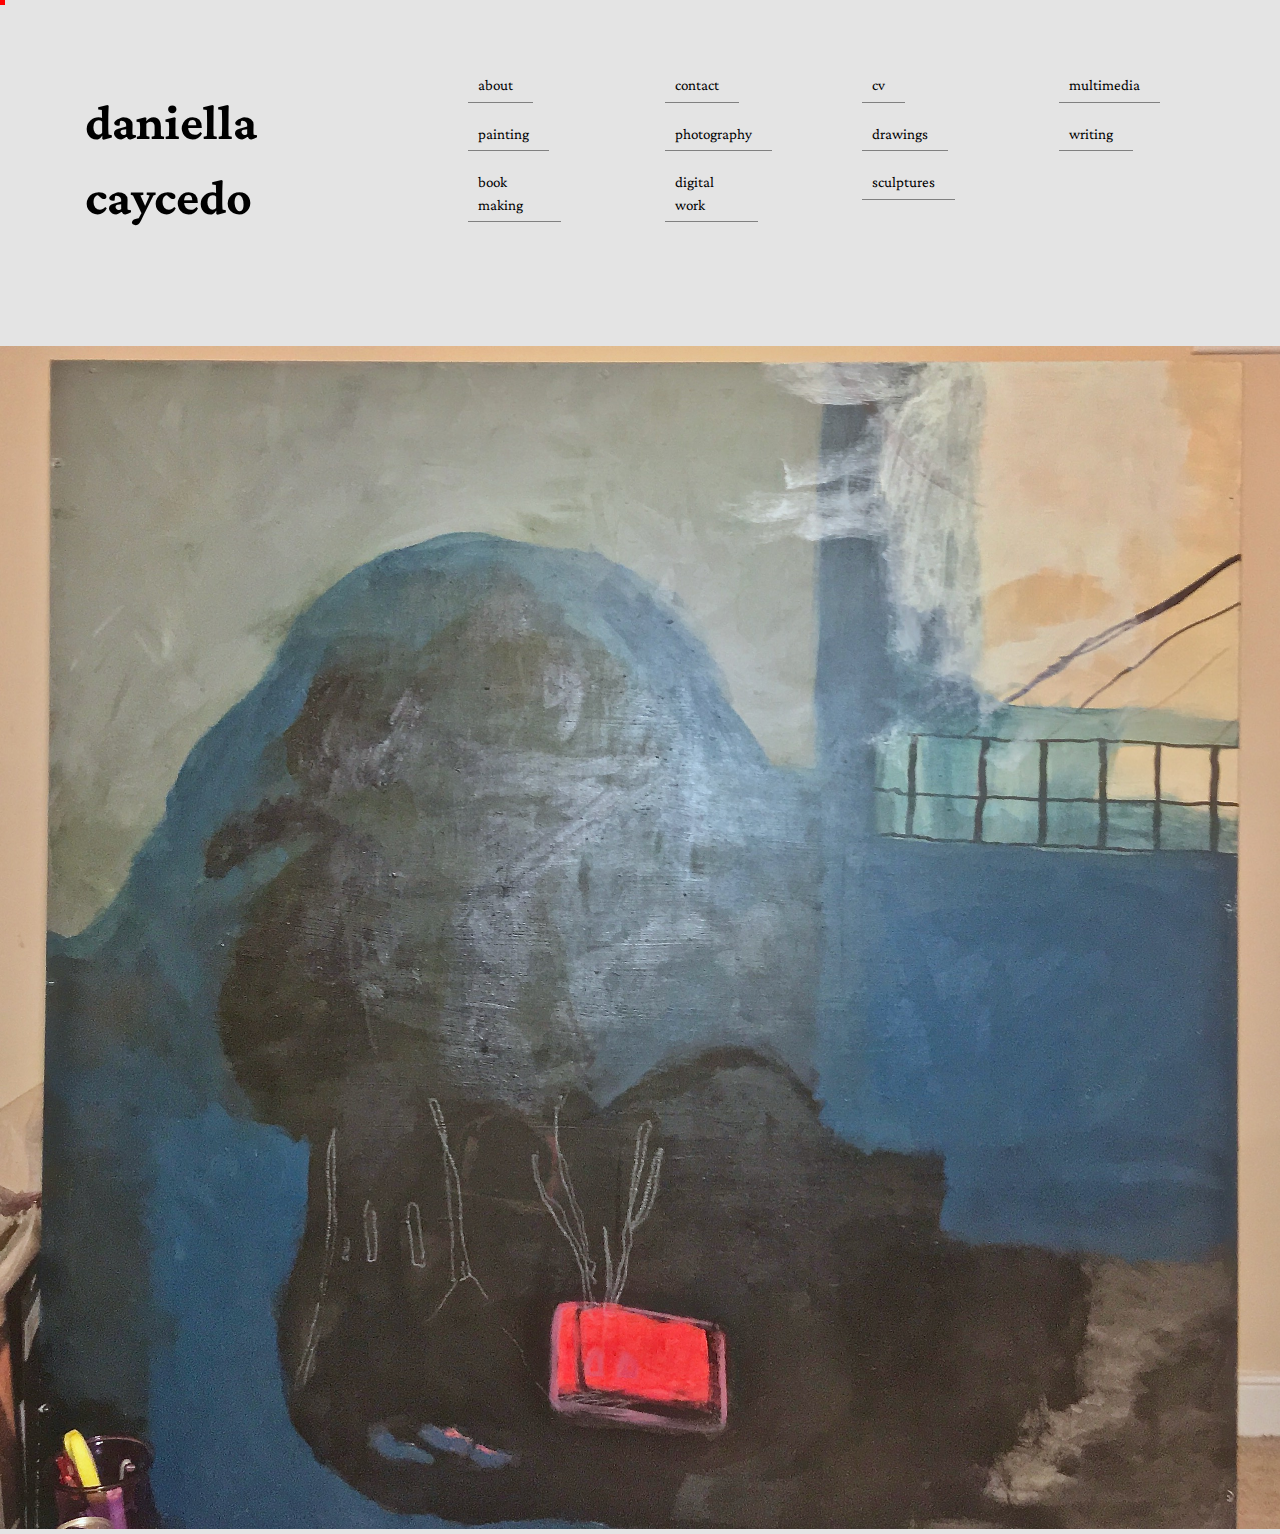
<file: index.html>
<!doctype html>

<html lang="en">
<head>
    <!--Code by Cassidy Jean Fuller :-) -->
  <meta charset="UTF-8">

  <title>Daniella Cayedo</title>
  <meta name="description" content="Daniella Cayedo is an artist based in Richmond, Virginia">
  <meta name="viewport" content="width=device-width,initial-scale=1">
  <meta name="author" content="SitePoint">
  <link rel="stylesheet" href="https://stackpath.bootstrapcdn.com/bootstrap/4.5.2/css/bootstrap.min.css">
  <link rel="preconnect" href="https://fonts.googleapis.com">
<link rel="preconnect" href="https://fonts.gstatic.com" crossorigin>
<link href="https://fonts.googleapis.com/css2?family=Crimson+Pro:wght@300&display=swap" rel="stylesheet">
  <link rel="stylesheet" href="style.css">
 
  <script>
    src="https://code.jquery.com/jquery-3.5.1.min.js"
    integrity="sha256-9/aliU8dGd2tb6OSsuzixeV4y/faTqgFtohetphbbj0="
    crossorigin="anonymous"</script>

</head>

<body>
<div class="container-fluid p-0">
    <div class="head">
        <div class="nav">
            <div class="row">
            <div class="col-sm-12 col-md-4">
                <a class='nav-item' id="name" href="index.html">daniella <br> caycedo</a>
            </div>
            <div class="col-sm-3 col-md-2">
                <a class="nav-item" href="about.html">about</a>
                 <a class="nav-item" href="painting.html">painting</a>
                 <a class="nav-item" href="book.html">book making</a>
            </div>
            <div class="col-sm-3 col-md-2">
                <a class="nav-item" href="contact.html">contact</a>
                 <a class="nav-item" href="photography.html">photography</a>
                 <a class="nav-item" href="digital.html">digital work</a>
            </div>
            <div class="col-sm-3 col-md-2">
                <a class="nav-item" href="cv.html">cv</a>
                 <a class="nav-item" href="drawings.html">drawings</a>
                 <a class="nav-item" href="sculptures.html">sculptures</a>
            </div>
            <div class="col-sm-3 col-md-2">
                 <a class="nav-item" href="multimedia.html">multimedia</a>
                 <a class="nav-item" href="writing.html">writing</a>
                 </div>
            </div>
        </div>
    </div>
    <div class="row">

    <div class="col-12">

       <div class="main">
           <img src="assets/paintings/p4.jpeg" style="width:100vw">
       </div>
    </div>
    </div>


</div>
<!-- <script type="text/javascript" src="js/jquery.1.11.1.js"></script> -->
<script src="script.js"></script>
</body>


</html>
</file>
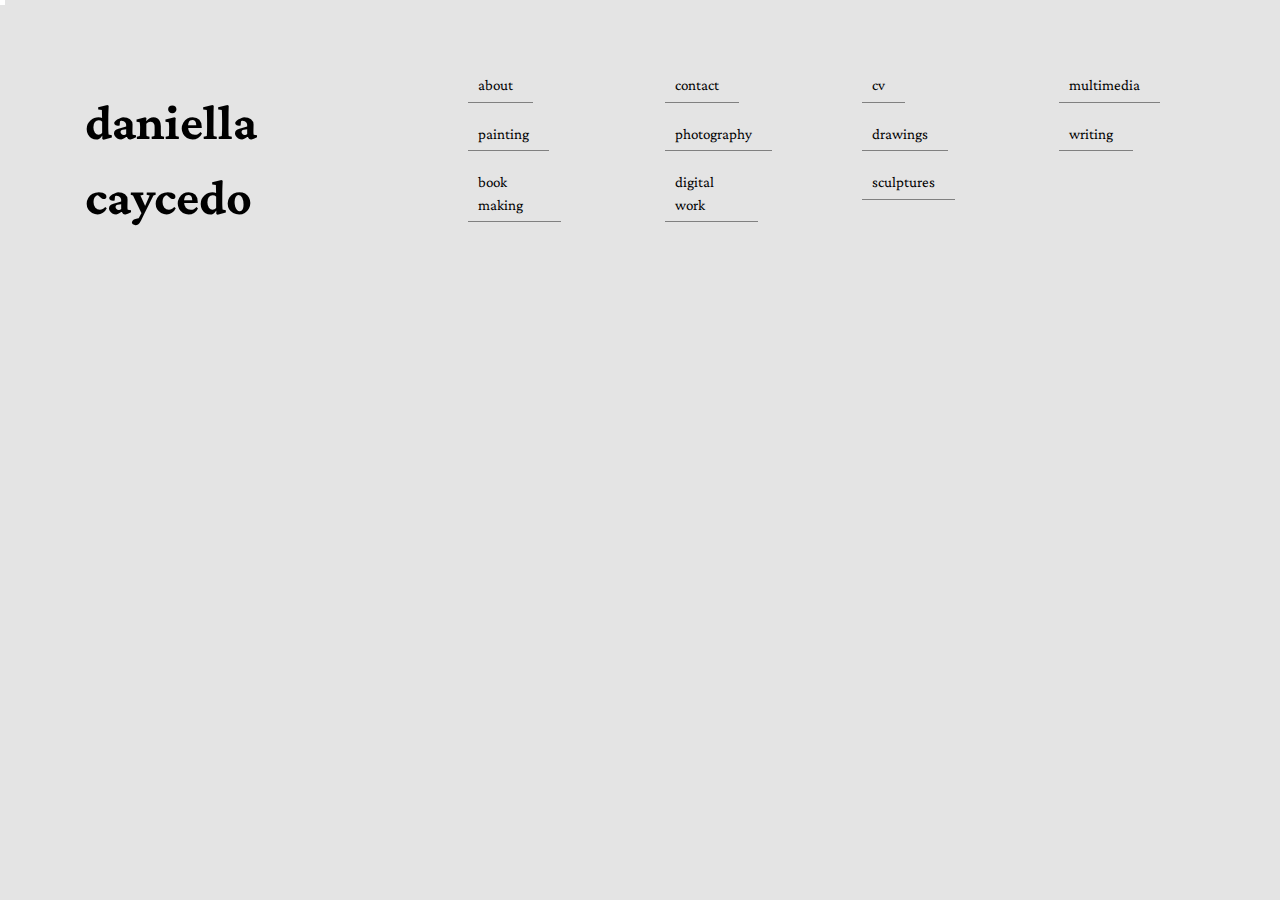
<file: about.html>
<!doctype html>

<html lang="en">
<head>
    <!--Code by Cassidy Jean Fuller :-) -->
  <meta charset="UTF-8">

  <title>Daniella Cayedo</title>
  <meta name="description" content="Daniella Cayedo is an artist based in Richmond, Virginia">
  <meta name="viewport" content="width=device-width,initial-scale=1">
  <meta name="author" content="SitePoint">
  <link rel="stylesheet" href="https://stackpath.bootstrapcdn.com/bootstrap/4.5.2/css/bootstrap.min.css">
  <link rel="preconnect" href="https://fonts.googleapis.com">
<link rel="preconnect" href="https://fonts.gstatic.com" crossorigin>
<link href="https://fonts.googleapis.com/css2?family=Crimson+Pro:wght@300&display=swap" rel="stylesheet">
  <link rel="stylesheet" href="style.css">
 
  <script>
    src="https://code.jquery.com/jquery-3.5.1.min.js"
    integrity="sha256-9/aliU8dGd2tb6OSsuzixeV4y/faTqgFtohetphbbj0="
    crossorigin="anonymous"</script>

</head>

<body>
<div class="container-fluid p-0">
    <div class="head">
        <div class="nav">
            <div class="row">
            <div class="col-sm-12 col-md-4">
                <a class='nav-item' id="name" href="index.html">daniella <br> caycedo</a>
            </div>
            <div class="col-sm-3 col-md-2">
                <a class="nav-item" href="about.html">about</a>
                 <a class="nav-item" href="painting.html">painting</a>
                 <a class="nav-item" href="book.html">book making</a>
            </div>
            <div class="col-sm-3 col-md-2">
                <a class="nav-item" href="contact.html">contact</a>
                 <a class="nav-item" href="photography.html">photography</a>
                 <a class="nav-item" href="digital.html">digital work</a>
            </div>
            <div class="col-sm-3 col-md-2">
                <a class="nav-item" href="cv.html">cv</a>
                 <a class="nav-item" href="drawings.html">drawings</a>
                 <a class="nav-item" href="sculptures.html">sculptures</a>
            </div>
            <div class="col-sm-3 col-md-2">
                 <a class="nav-item" href="multimedia.html">multimedia</a>
                 <a class="nav-item" href="writing.html">writing</a>
                 </div>
            </div>
        </div>
    </div>










    <script src="script.js"></script>
</file>
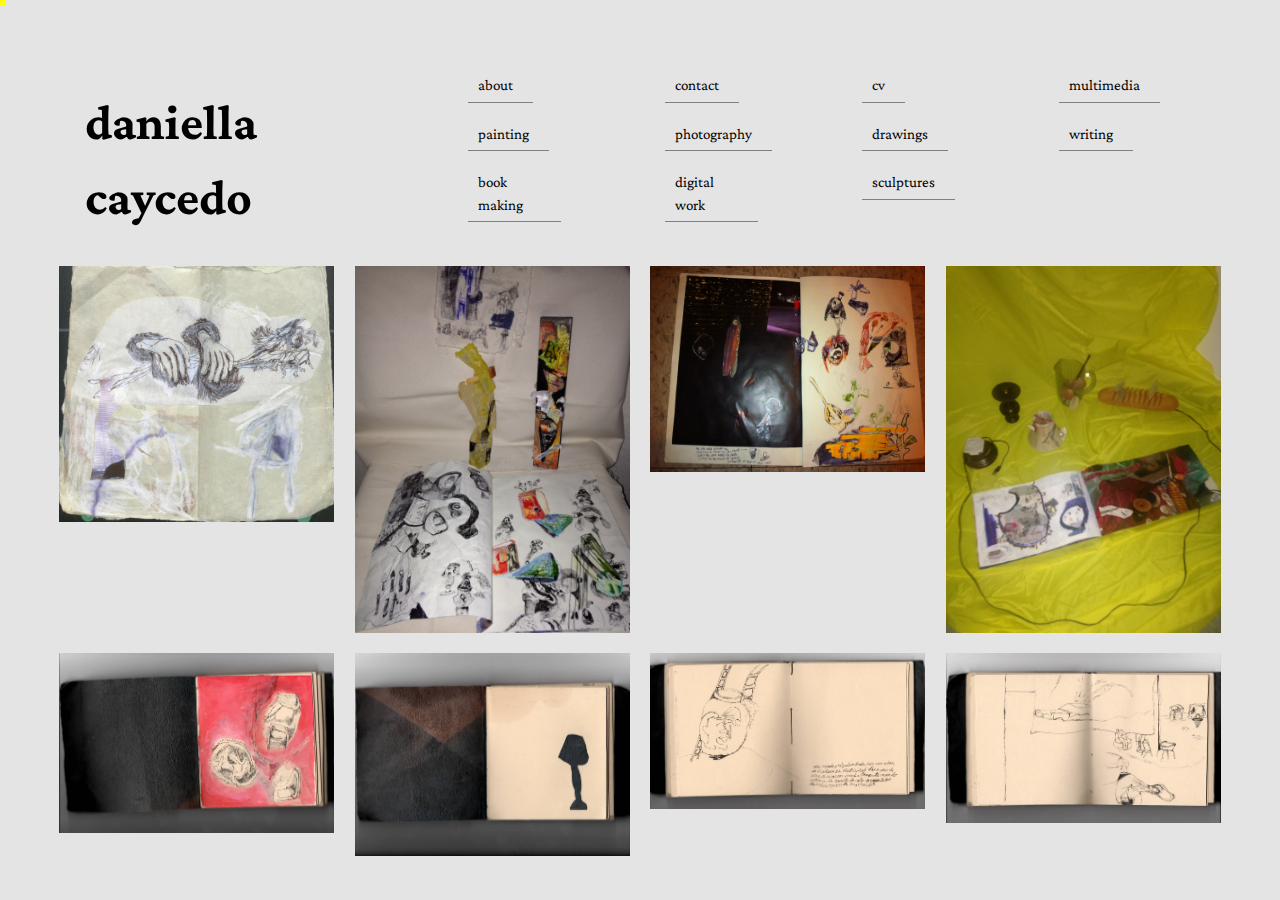
<file: book.html>
<!doctype html>

<html lang="en">
<head>
    <!--Code by Cassidy Jean Fuller :-) -->
  <meta charset="UTF-8">

  <title>Daniella Cayedo</title>
  <meta name="description" content="Daniella Cayedo is an artist based in Richmond, Virginia">
  <meta name="viewport" content="width=device-width,initial-scale=1">
  <meta name="author" content="SitePoint">
  <link rel="stylesheet" href="https://stackpath.bootstrapcdn.com/bootstrap/4.5.2/css/bootstrap.min.css">
  <link rel="preconnect" href="https://fonts.googleapis.com">
<link rel="preconnect" href="https://fonts.gstatic.com" crossorigin>
<link href="https://fonts.googleapis.com/css2?family=Crimson+Pro:wght@300&display=swap" rel="stylesheet">
  <link rel="stylesheet" href="style.css">
 
  <script>
    src="https://code.jquery.com/jquery-3.5.1.min.js"
    integrity="sha256-9/aliU8dGd2tb6OSsuzixeV4y/faTqgFtohetphbbj0="
    crossorigin="anonymous"</script>

</head>

<body>
<div class="container-fluid p-0">
    <div class="head">
        <div class="nav">
            <div class="row">
            <div class="col-sm-12 col-md-4">
                <a class='nav-item' id="name" href="index.html">daniella <br> caycedo</a>
            </div>
            <div class="col-sm-3 col-md-2">
                <a class="nav-item" href="about.html">about</a>
                 <a class="nav-item" href="painting.html">painting</a>
                 <a class="nav-item" href="book.html">book making</a>
            </div>
            <div class="col-sm-3 col-md-2">
                <a class="nav-item" href="contact.html">contact</a>
                 <a class="nav-item" href="photography.html">photography</a>
                 <a class="nav-item" href="digital.html">digital work</a>
            </div>
            <div class="col-sm-3 col-md-2">
                <a class="nav-item" href="cv.html">cv</a>
                 <a class="nav-item" href="drawings.html">drawings</a>
                 <a class="nav-item" href="sculptures.html">sculptures</a>
            </div>
            <div class="col-sm-3 col-md-2">
                 <a class="nav-item" href="multimedia.html">multimedia</a>
                 <a class="nav-item" href="writing.html">writing</a>
                 </div>
            </div>
        </div>
    </div>
<div class="wrapper">
    <div class="row">
        <div class="column">
          <img src="assets/book-making/b1.jpg"  onclick="myFunction(this);">
        </div>
        <div class="column">
          <img src="assets/book-making/b2.jpg" onclick="myFunction(this);">
        </div>
        <div class="column">
          <img src="assets/book-making/b3.jpg" onclick="myFunction(this);">
        </div>
        <div class="column">
          <img src="assets/book-making/b4.jpg" onclick="myFunction(this);">
        </div>
      </div>
      <div class="row">
        <div class="column">
          <img src="assets/book-making/b5.jpeg"  onclick="myFunction(this);">
        </div>
        <div class="column">
          <img src="assets/book-making/b6.jpeg" onclick="myFunction(this);">
        </div>
        <div class="column">
            <img src="assets/book-making/b7.jpeg" onclick="myFunction(this);">
          </div>
          <div class="column">
            <img src="assets/book-making/b8.jpeg" onclick="myFunction(this);">
          </div>
      </div>
      
      <!-- The expanding image container -->
      <div class="container">
        <!-- Close the image -->
        <span onclick="this.parentElement.style.display='none'" class="closebtn">&times;</span>
      
        <!-- Expanded image -->
        <img id="expandedImg" style="height:100vh">
      
        <!-- Image text -->
        <div id="imgtext"></div>
      </div>
      </div>
    </div>
      <script>
          function myFunction(imgs) {
      // Get the expanded image
      var expandImg = document.getElementById("expandedImg");
      // Get the image text
      var imgText = document.getElementById("imgtext");
      // Use the same src in the expanded image as the image being clicked on from the grid
      expandImg.src = imgs.src;
      // Use the value of the alt attribute of the clickable image as text inside the expanded image
      imgText.innerHTML = imgs.alt;
      // Show the container element (hidden with CSS)
      expandImg.parentElement.style.display = "block";
    }
      </script>
    <script src="script.js"></script>
      </body>
</file>
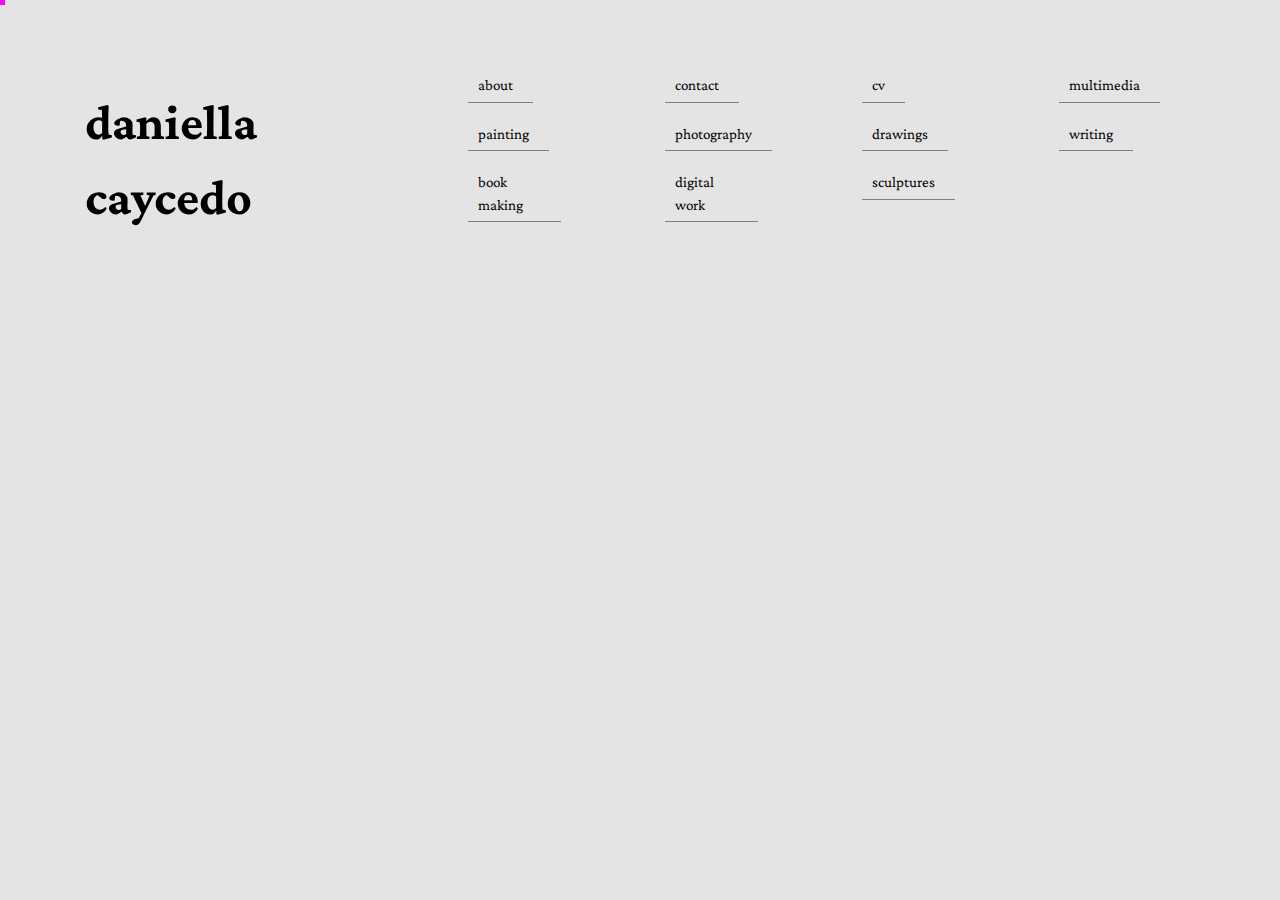
<file: contact.html>
<!doctype html>

<html lang="en">
<head>
    <!--Code by Cassidy Jean Fuller :-) -->
  <meta charset="UTF-8">

  <title>Daniella Cayedo</title>
  <meta name="description" content="Daniella Cayedo is an artist based in Richmond, Virginia">
  <meta name="viewport" content="width=device-width,initial-scale=1">
  <meta name="author" content="SitePoint">
  <link rel="stylesheet" href="https://stackpath.bootstrapcdn.com/bootstrap/4.5.2/css/bootstrap.min.css">
  <link rel="preconnect" href="https://fonts.googleapis.com">
<link rel="preconnect" href="https://fonts.gstatic.com" crossorigin>
<link href="https://fonts.googleapis.com/css2?family=Crimson+Pro:wght@300&display=swap" rel="stylesheet">
  <link rel="stylesheet" href="style.css">
 
  <script>
    src="https://code.jquery.com/jquery-3.5.1.min.js"
    integrity="sha256-9/aliU8dGd2tb6OSsuzixeV4y/faTqgFtohetphbbj0="
    crossorigin="anonymous"</script>

</head>

<body>
<div class="container-fluid p-0">
    <div class="head">
        <div class="nav">
            <div class="row">
            <div class="col-sm-12 col-md-4">
                <a class='nav-item' id="name" href="index.html">daniella <br> caycedo</a>
            </div>
            <div class="col-sm-3 col-md-2">
                <a class="nav-item" href="about.html">about</a>
                 <a class="nav-item" href="painting.html">painting</a>
                 <a class="nav-item" href="book.html">book making</a>
            </div>
            <div class="col-sm-3 col-md-2">
                <a class="nav-item" href="contact.html">contact</a>
                 <a class="nav-item" href="photography.html">photography</a>
                 <a class="nav-item" href="digital.html">digital work</a>
            </div>
            <div class="col-sm-3 col-md-2">
                <a class="nav-item" href="cv.html">cv</a>
                 <a class="nav-item" href="drawings.html">drawings</a>
                 <a class="nav-item" href="sculptures.html">sculptures</a>
            </div>
            <div class="col-sm-3 col-md-2">
                 <a class="nav-item" href="multimedia.html">multimedia</a>
                 <a class="nav-item" href="writing.html">writing</a>
                 </div>
            </div>
        </div>
    </div>



    <script src="script.js"></script>
</file>
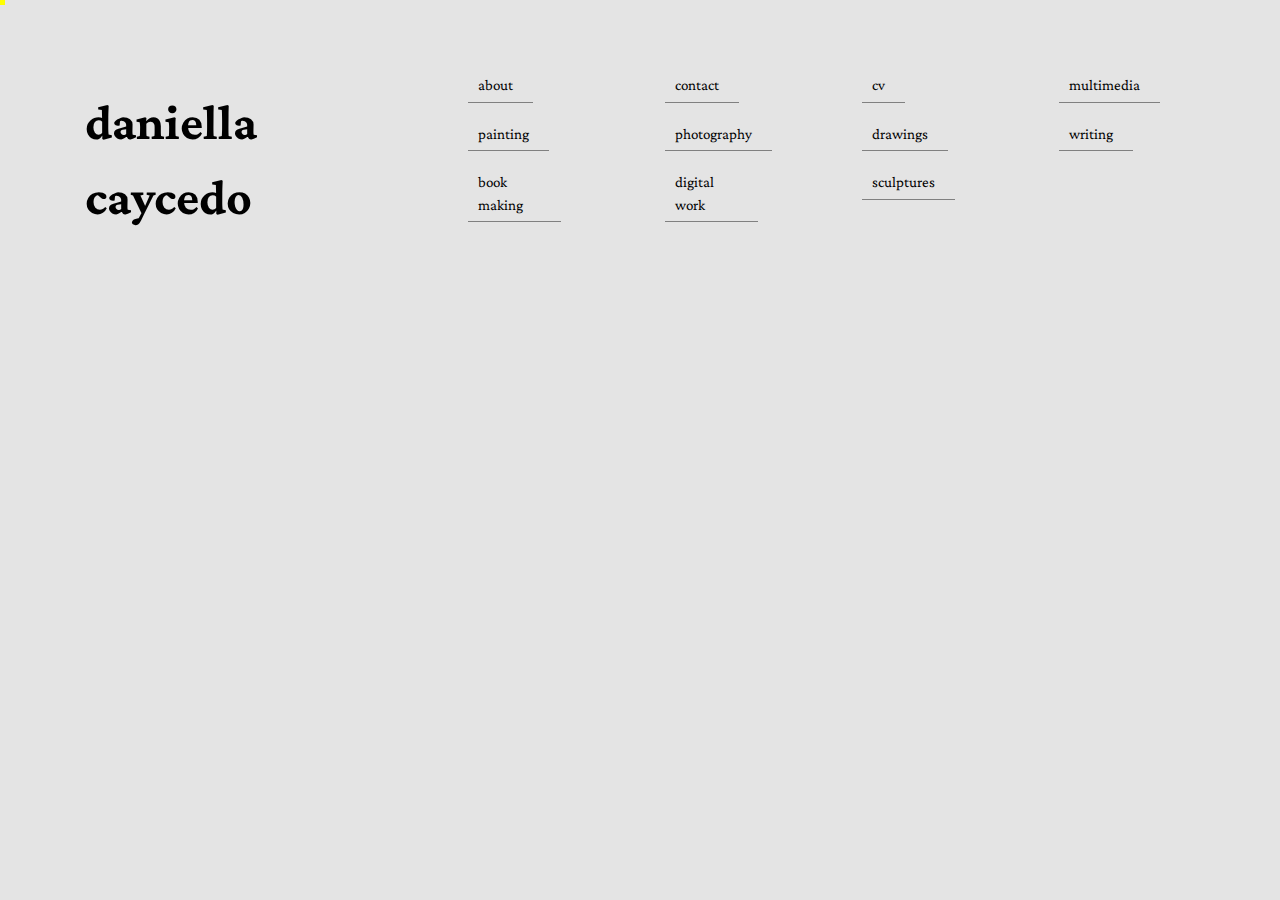
<file: cv.html>
<!doctype html>

<html lang="en">
<head>
    <!--Code by Cassidy Jean Fuller :-) -->
  <meta charset="UTF-8">

  <title>Daniella Cayedo</title>
  <meta name="description" content="Daniella Cayedo is an artist based in Richmond, Virginia">
  <meta name="viewport" content="width=device-width,initial-scale=1">
  <meta name="author" content="SitePoint">
  <link rel="stylesheet" href="https://stackpath.bootstrapcdn.com/bootstrap/4.5.2/css/bootstrap.min.css">
  <link rel="preconnect" href="https://fonts.googleapis.com">
<link rel="preconnect" href="https://fonts.gstatic.com" crossorigin>
<link href="https://fonts.googleapis.com/css2?family=Crimson+Pro:wght@300&display=swap" rel="stylesheet">
  <link rel="stylesheet" href="style.css">
 
  <script>
    src="https://code.jquery.com/jquery-3.5.1.min.js"
    integrity="sha256-9/aliU8dGd2tb6OSsuzixeV4y/faTqgFtohetphbbj0="
    crossorigin="anonymous"</script>

</head>

<body>
<div class="container-fluid p-0">
    <div class="head">
        <div class="nav">
            <div class="row">
            <div class="col-sm-12 col-md-4">
                <a class='nav-item' id="name" href="index.html">daniella <br> caycedo</a>
            </div>
            <div class="col-sm-3 col-md-2">
                <a class="nav-item" href="about.html">about</a>
                 <a class="nav-item" href="painting.html">painting</a>
                 <a class="nav-item" href="book.html">book making</a>
            </div>
            <div class="col-sm-3 col-md-2">
                <a class="nav-item" href="contact.html">contact</a>
                 <a class="nav-item" href="photography.html">photography</a>
                 <a class="nav-item" href="digital.html">digital work</a>
            </div>
            <div class="col-sm-3 col-md-2">
                <a class="nav-item" href="cv.html">cv</a>
                 <a class="nav-item" href="drawings.html">drawings</a>
                 <a class="nav-item" href="sculptures.html">sculptures</a>
            </div>
            <div class="col-sm-3 col-md-2">
                 <a class="nav-item" href="multimedia.html">multimedia</a>
                 <a class="nav-item" href="writing.html">writing</a>
                 </div>
            </div>
        </div>
    </div>




    <script src="script.js"></script>
</file>
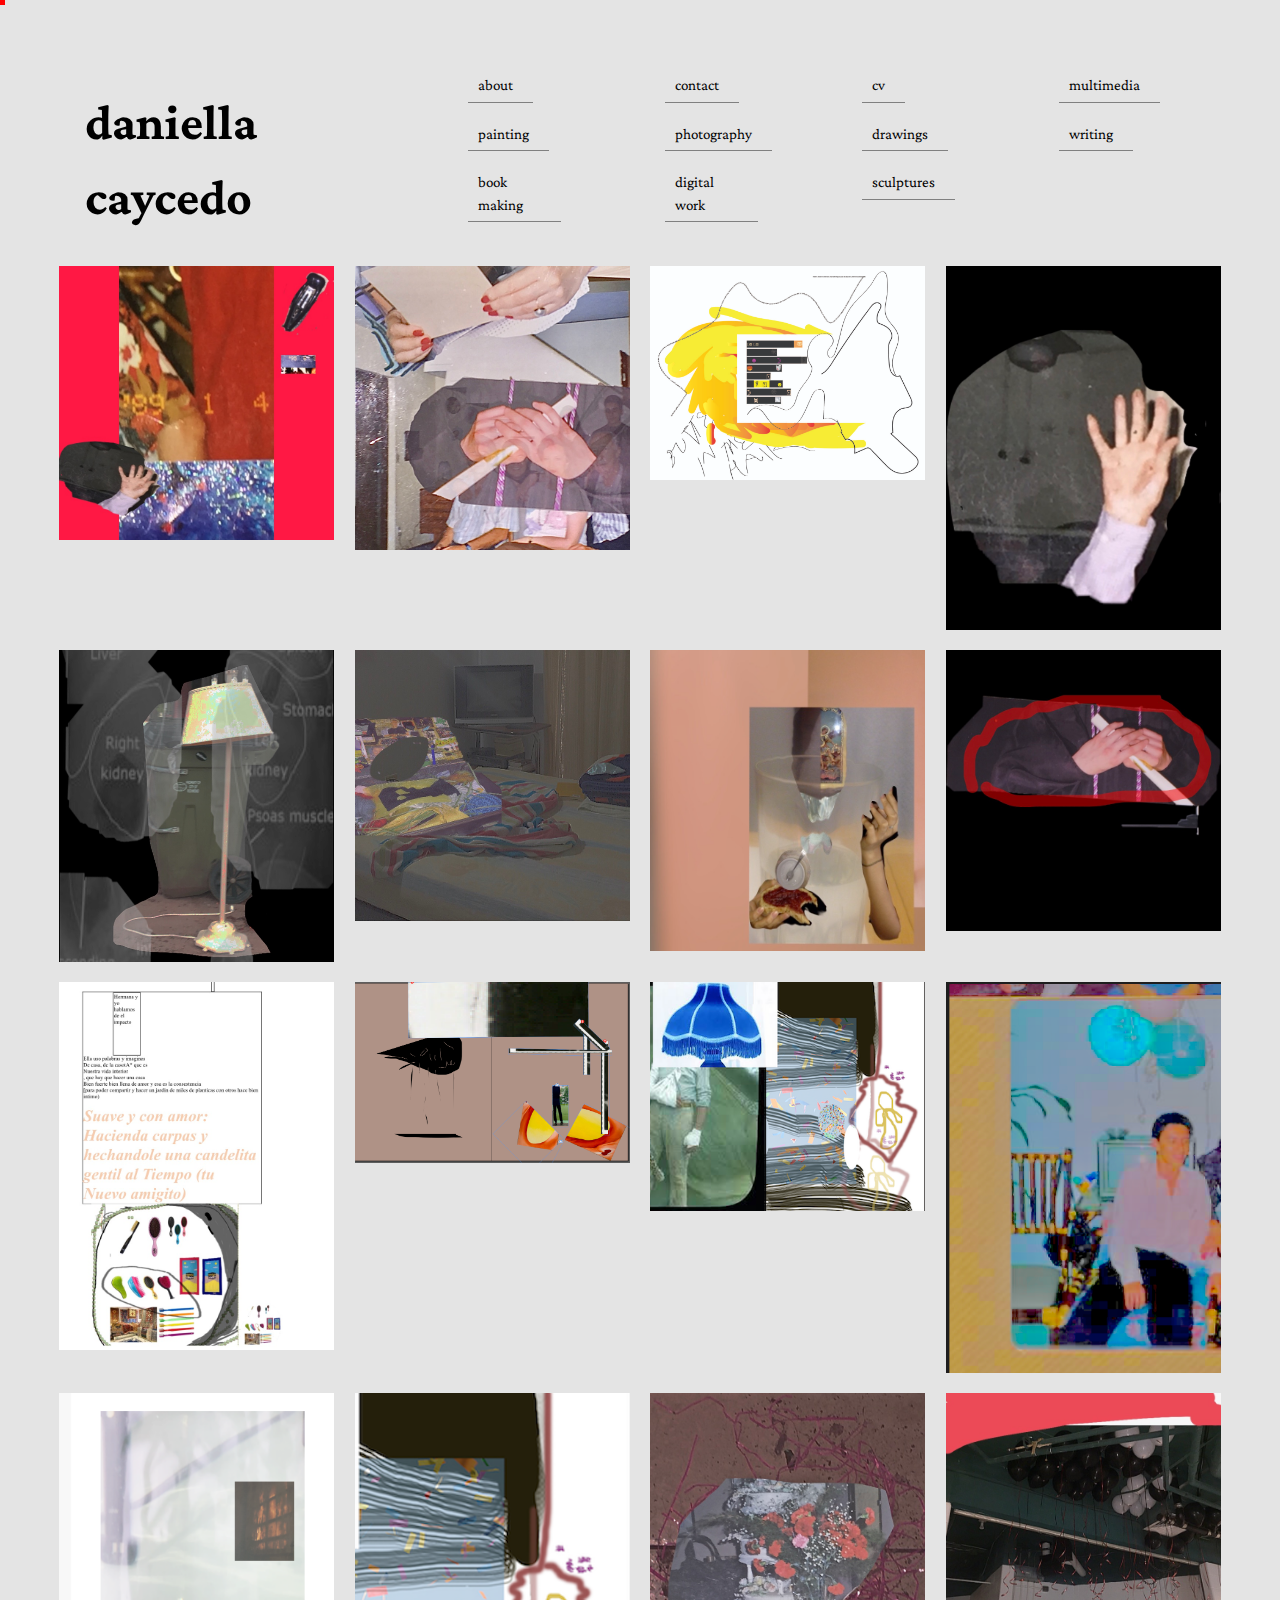
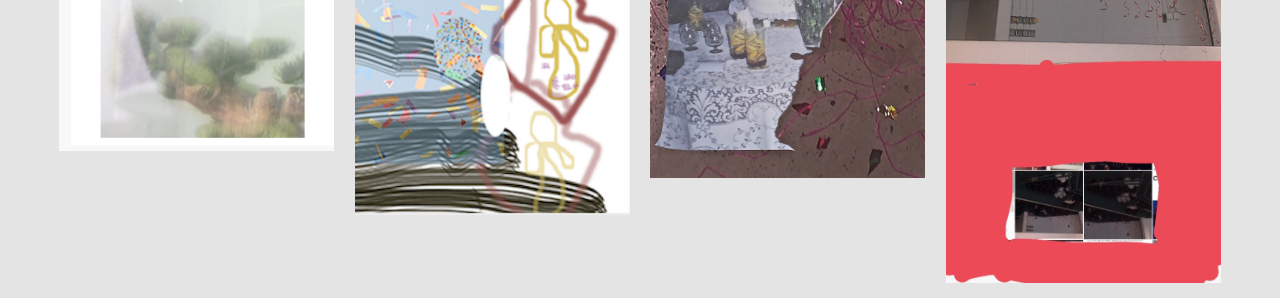
<file: digital.html>
<!doctype html>

<html lang="en">
<head>
    <!--Code by Cassidy Jean Fuller :-) -->
  <meta charset="UTF-8">

  <title>Daniella Cayedo</title>
  <meta name="description" content="Daniella Cayedo is an artist based in Richmond, Virginia">
  <meta name="viewport" content="width=device-width,initial-scale=1">
  <meta name="author" content="SitePoint">
  <link rel="stylesheet" href="https://stackpath.bootstrapcdn.com/bootstrap/4.5.2/css/bootstrap.min.css">
  <link rel="preconnect" href="https://fonts.googleapis.com">
<link rel="preconnect" href="https://fonts.gstatic.com" crossorigin>
<link href="https://fonts.googleapis.com/css2?family=Crimson+Pro:wght@300&display=swap" rel="stylesheet">
  <link rel="stylesheet" href="style.css">
 
  <script>
    src="https://code.jquery.com/jquery-3.5.1.min.js"
    integrity="sha256-9/aliU8dGd2tb6OSsuzixeV4y/faTqgFtohetphbbj0="
    crossorigin="anonymous"</script>

</head>

<body>
<div class="container-fluid p-0">
    <div class="head">
        <div class="nav">
            <div class="row">
            <div class="col-sm-12 col-md-4">
                <a class='nav-item' id="name" href="index.html">daniella <br> caycedo</a>
            </div>
            <div class="col-sm-3 col-md-2">
                <a class="nav-item" href="about.html">about</a>
                 <a class="nav-item" href="painting.html">painting</a>             
                 <a class="nav-item" href="book.html">book making</a>
            </div>
            <div class="col-sm-3 col-md-2">
                <a class="nav-item" href="contact.html">contact</a>
                 <a class="nav-item" href="photography.html">photography</a>
                 <a class="nav-item" href="digital.html">digital work</a>
            </div>
            <div class="col-sm-3 col-md-2">
                <a class="nav-item" href="cv.html">cv</a>
                 <a class="nav-item" href="drawings.html">drawings</a>
                 <a class="nav-item" href="sculptures.html">sculptures</a>
            </div>
            <div class="col-sm-3 col-md-2">
                 <a class="nav-item" href="multimedia.html">multimedia</a>
                 <a class="nav-item" href="writing.html">writing</a>
                 </div>
            </div>
        </div>
    </div>
    <div class="wrapper">
    <div class="row">
        <div class="column">
          <img src="assets/digital/d1.jpg"  onclick="myFunction(this);">
        </div>
        <div class="column">
          <img src="assets/digital/d2.jpg" onclick="myFunction(this);">
        </div>
        <div class="column">
          <img src="assets/digital/d3.jpg" onclick="myFunction(this);">
        </div>
        <div class="column">
          <img src="assets/digital/d4.jpg" onclick="myFunction(this);">
        </div>
      </div>
      <div class="row">
        <div class="column">
          <img src="assets/digital/d5.jpg"  onclick="myFunction(this);">
        </div>
        <div class="column">
          <img src="assets/digital/d6.jpeg" myFunction(this);">
        </div>
        <div class="column">
            <img src="assets/digital/d7.jpg" onclick="myFunction(this);">
          </div>
          <div class="column">
            <img src="assets/digital/d8.jpg" onclick="myFunction(this);">
          </div>
      </div>
      <div class="row">
        <div class="column">
          <img src="assets/digital/d9.jpg" onclick="myFunction(this);">
        </div>
        <div class="column">
          <img src="assets/digital/d10.png" onclick="myFunction(this);">
        </div>
        <div class="column">
            <img src="assets/digital/d11.png" onclick="myFunction(this);">
          </div>
          <div class="column">
            <img src="assets/digital/d12.png" onclick="myFunction(this);">
          </div>
        </div>
        <div class="row">
            <div class="column">
              <img src="assets/digital/d13.png"  onclick="myFunction(this);">
            </div>
            <div class="column">
              <img src="assets/digital/d14.png" onclick="myFunction(this);">
            </div>
            <div class="column">
                <img src="assets/digital/d15.jpg" onclick="myFunction(this);">
              </div>
              <div class="column">
                <img src="assets/digital/d16.jpg" onclick="myFunction(this);">
              </div>
          </div>
    
      
      <!-- The expanding image container -->
      <div class="container">
        <!-- Close the image -->
        <span onclick="this.parentElement.style.display='none'" class="closebtn">&times;</span>
      
        <!-- Expanded image -->
        <img id="expandedImg" style="height:100vh">
      
        <!-- Image text -->
        <div id="imgtext"></div>
      </div>
      </div>
    </div>
      <script>
          function myFunction(imgs) {
      // Get the expanded image
      var expandImg = document.getElementById("expandedImg");
      // Get the image text
      var imgText = document.getElementById("imgtext");
      // Use the same src in the expanded image as the image being clicked on from the grid
      expandImg.src = imgs.src;
      // Use the value of the alt attribute of the clickable image as text inside the expanded image
      imgText.innerHTML = imgs.alt;
      // Show the container element (hidden with CSS)
      expandImg.parentElement.style.display = "block";
    }
      </script>
    <script src="script.js"></script>
      </body>
</file>
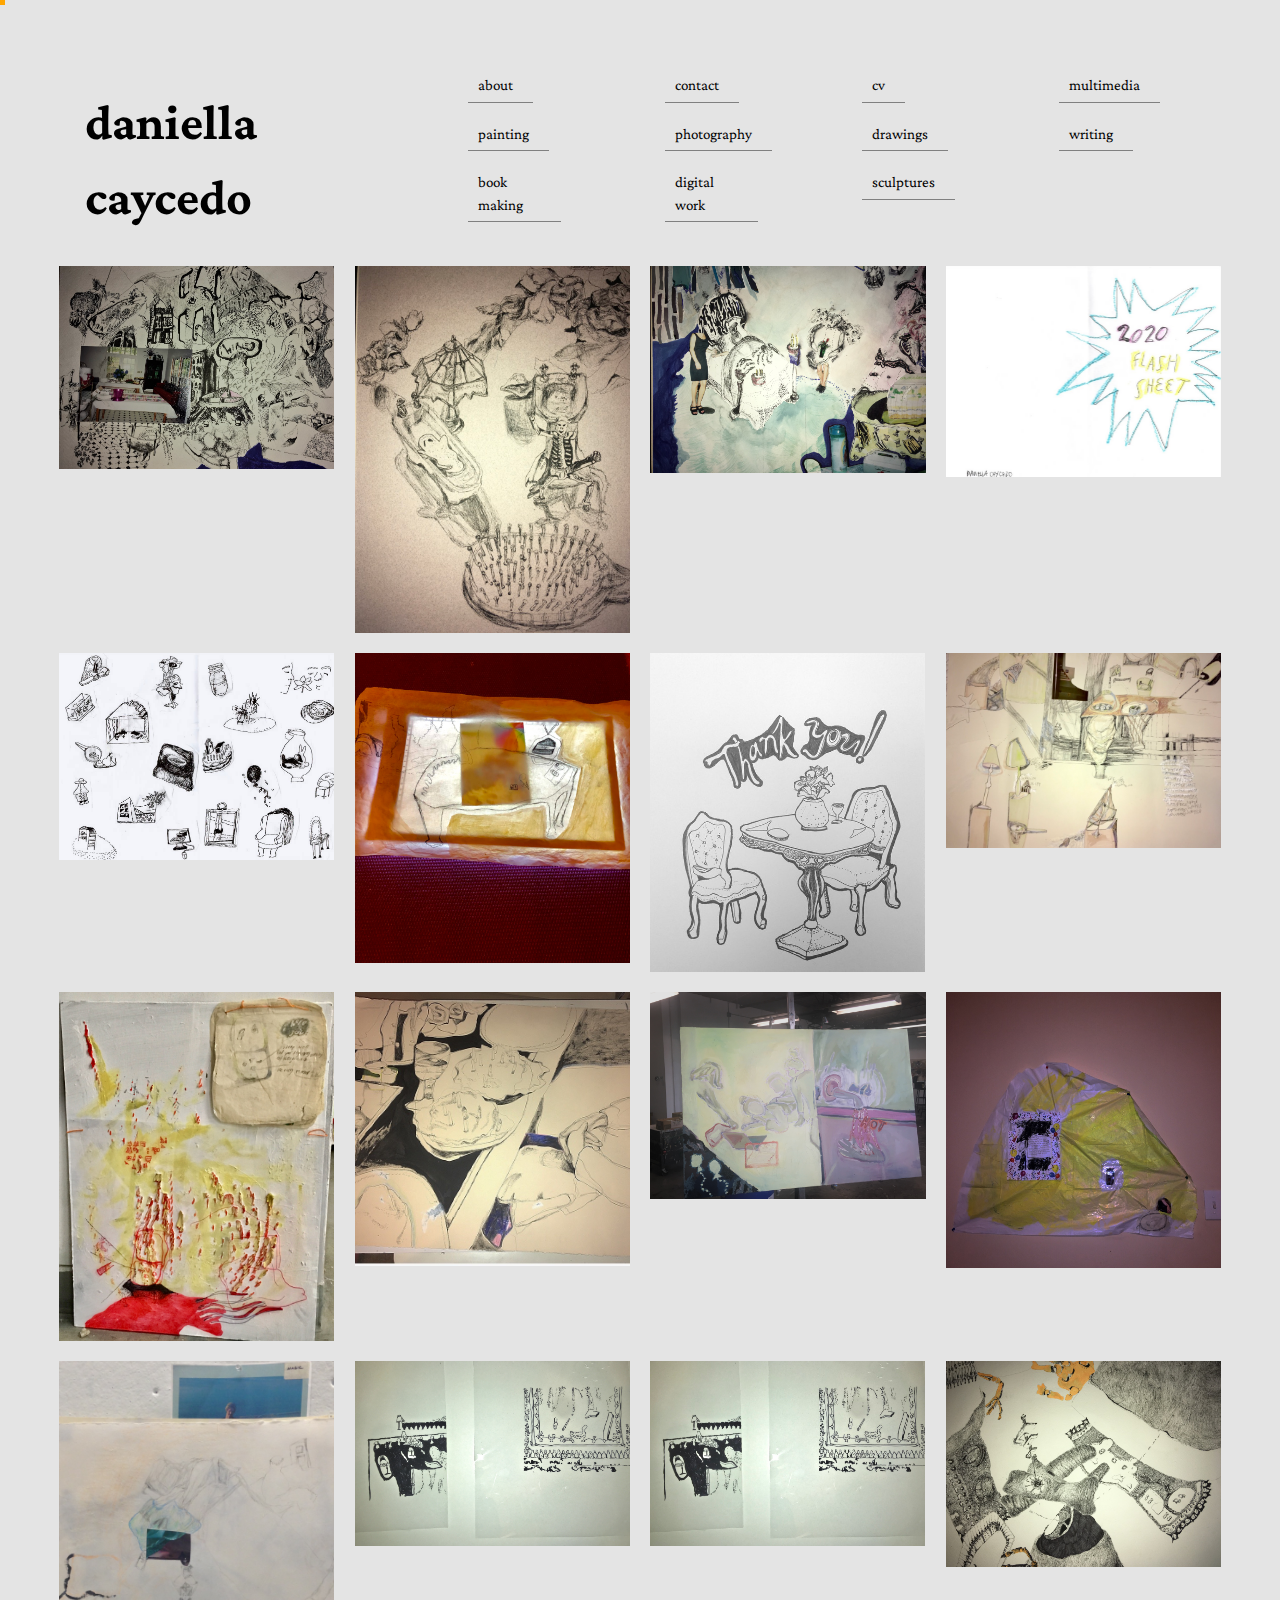
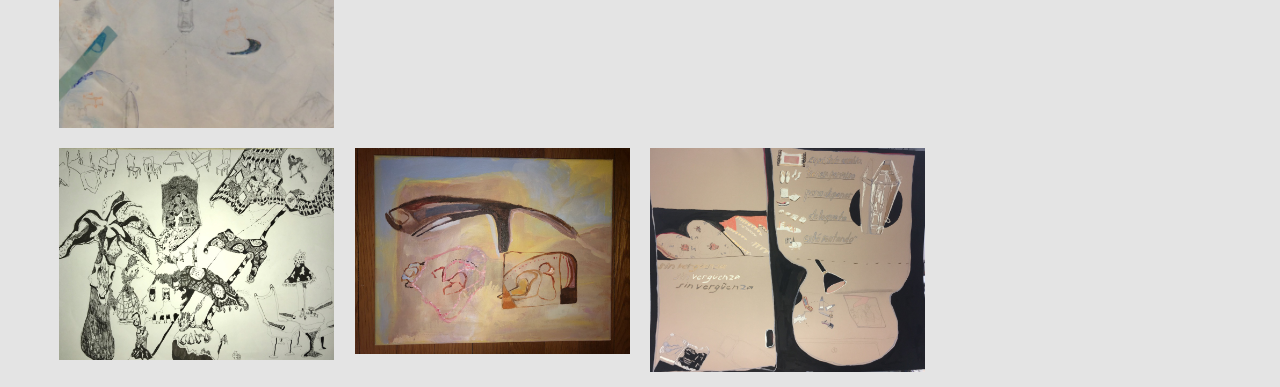
<file: drawings.html>
<!doctype html>

<html lang="en">
<head>
    <!--Code by Cassidy Jean Fuller :-) -->
  <meta charset="UTF-8">

  <title>Daniella Cayedo</title>
  <meta name="description" content="Daniella Cayedo is an artist based in Richmond, Virginia">
  <meta name="viewport" content="width=device-width,initial-scale=1">
  <meta name="author" content="SitePoint">
  <link rel="stylesheet" href="https://stackpath.bootstrapcdn.com/bootstrap/4.5.2/css/bootstrap.min.css">
  <link rel="preconnect" href="https://fonts.googleapis.com">
<link rel="preconnect" href="https://fonts.gstatic.com" crossorigin>
<link href="https://fonts.googleapis.com/css2?family=Crimson+Pro:wght@300&display=swap" rel="stylesheet">
  <link rel="stylesheet" href="style.css">
 
  <script>
    src="https://code.jquery.com/jquery-3.5.1.min.js"
    integrity="sha256-9/aliU8dGd2tb6OSsuzixeV4y/faTqgFtohetphbbj0="
    crossorigin="anonymous"</script>

</head>

<body>
<div class="container-fluid p-0">
    <div class="head">
        <div class="nav">
            <div class="row">
            <div class="col-sm-12 col-md-4">
                <a class='nav-item' id="name" href="index.html">daniella <br> caycedo</a>
            </div>
            <div class="col-sm-3 col-md-2">
                <a class="nav-item" href="about.html">about</a>
                 <a class="nav-item" href="painting.html">painting</a>             
                 <a class="nav-item" href="book.html">book making</a>
            </div>
            <div class="col-sm-3 col-md-2">
                <a class="nav-item" href="contact.html">contact</a>
                 <a class="nav-item" href="photography.html">photography</a>
                 <a class="nav-item" href="digital.html">digital work</a>
            </div>
            <div class="col-sm-3 col-md-2">
                <a class="nav-item" href="cv.html">cv</a>
                 <a class="nav-item" href="drawings.html">drawings</a>
                 <a class="nav-item" href="sculptures.html">sculptures</a>
            </div>
            <div class="col-sm-3 col-md-2">
                 <a class="nav-item" href="multimedia.html">multimedia</a>
                 <a class="nav-item" href="writing.html">writing</a>
                 </div>
            </div>
        </div>
    </div>
    <div class="wrapper">
    <div class="row">
        <div class="column">
          <img src="assets/drawings/w1.jpg"  onclick="myFunction(this);">
        </div>
        <div class="column">
          <img src="assets/drawings/w2.jpg" onclick="myFunction(this);">
        </div>
        <div class="column">
          <img src="assets/drawings/w3.jpg" onclick="myFunction(this);">
        </div>
        <div class="column">
          <img src="assets/drawings/w4.jpeg" onclick="myFunction(this);">
        </div>
      </div>
      <div class="row">
        <div class="column">
          <img src="assets/drawings/w5.jpeg"  onclick="myFunction(this);">
        </div>
        <div class="column">
          <img src="assets/drawings/w6.jpg" onclick="myFunction(this);">
        </div>
        <div class="column">
            <img src="assets/drawings/w7.jpg" onclick="myFunction(this);">
          </div>
          <div class="column">
            <img src="assets/drawings/w8.PNG" onclick="myFunction(this);">
          </div>
      </div>
      <div class="row">
        <div class="column">
          <img src="assets/drawings/w9.jpeg" onclick="myFunction(this);">
        </div>
        <div class="column">
          <img src="assets/drawings/w10.jpeg" onclick="myFunction(this);">
        </div>
        <div class="column">
            <img src="assets/drawings/w11.jpeg" onclick="myFunction(this);">
          </div>
          <div class="column">
            <img src="assets/drawings/w12.JPG" onclick="myFunction(this);">
          </div>
        </div>
        <div class="row">
            <div class="column">
              <img src="assets/drawings/w13.jpg"  onclick="myFunction(this);">
            </div>
            <div class="column">
              <img src="assets/drawings/w14.jpeg" onclick="myFunction(this);">
            </div>
            <div class="column">
                <img src="assets/drawings/w15.jpg" onclick="myFunction(this);">
              </div>
              <div class="column">
                <img src="assets/drawings/w16.jpg" onclick="myFunction(this);">
              </div>
          </div>
          <div class="row">
            <div class="column">
              <img src="assets/drawings/w17.jpg"  onclick="myFunction(this);">
            </div>
            <div class="column">
              <img src="assets/drawings/w18.jpg" onclick="myFunction(this);">
            </div>
            <div class="column">
                <img src="assets/drawings/w19.jpg" onclick="myFunction(this);">
              </div>
          </div>
      
      <!-- The expanding image container -->
      <div class="container">
        <!-- Close the image -->
        <span onclick="this.parentElement.style.display='none'" class="closebtn">&times;</span>
      
        <!-- Expanded image -->
        <img id="expandedImg" style="height:100vh">
      
        <!-- Image text -->
        <div id="imgtext"></div>
      </div>
      </div>
    </div>
      <script>
          function myFunction(imgs) {
      // Get the expanded image
      var expandImg = document.getElementById("expandedImg");
      // Get the image text
      var imgText = document.getElementById("imgtext");
      // Use the same src in the expanded image as the image being clicked on from the grid
      expandImg.src = imgs.src;
      // Use the value of the alt attribute of the clickable image as text inside the expanded image
      imgText.innerHTML = imgs.alt;
      // Show the container element (hidden with CSS)
      expandImg.parentElement.style.display = "block";
    }
      </script>
    <script src="script.js"></script>
      </body>
</file>
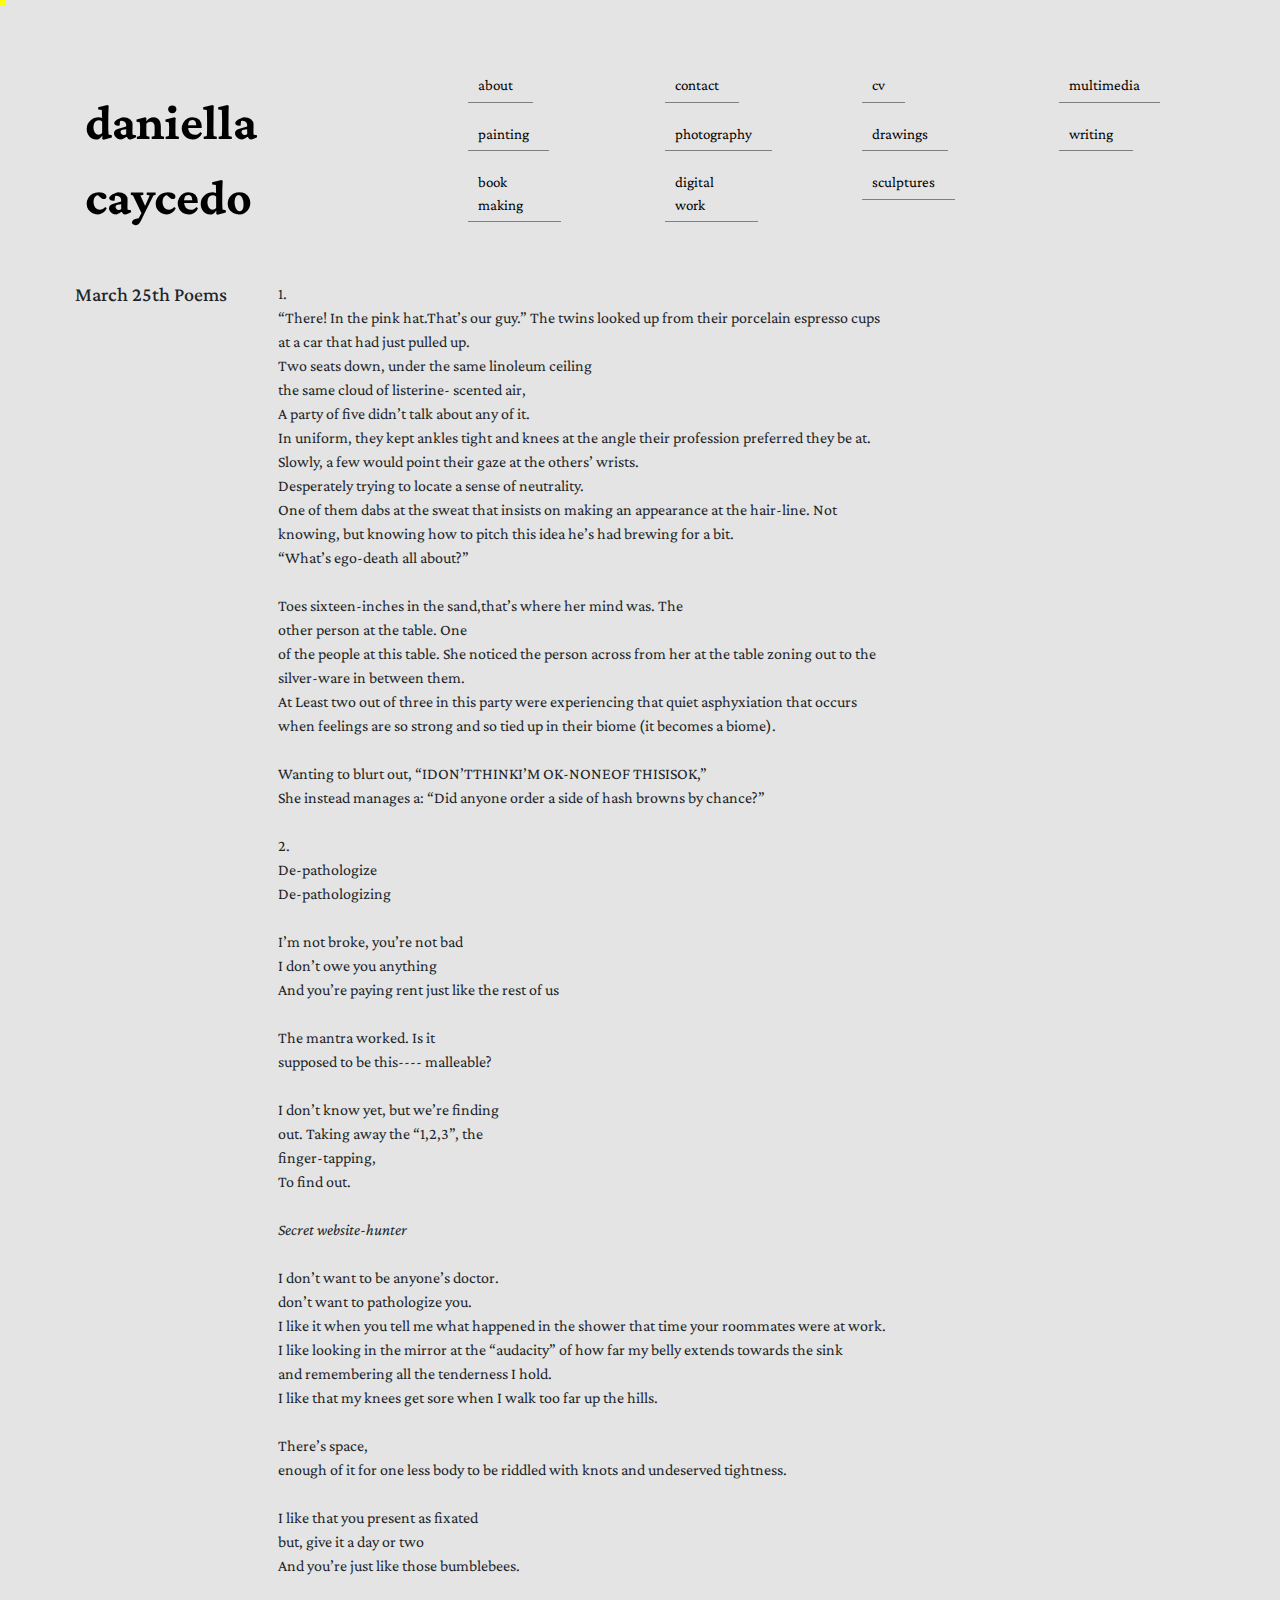
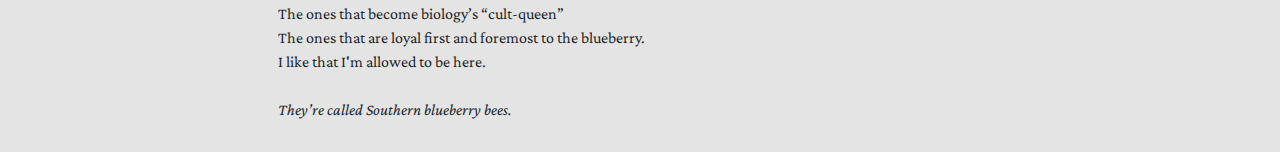
<file: march25thpoems.html>
<!doctype html>

<html lang="en">
<head>
    <!--Code by Cassidy Jean Fuller :-) -->
  <meta charset="UTF-8">

  <title>Daniella Cayedo</title>
  <meta name="description" content="Daniella Cayedo is an artist based in Richmond, Virginia">
  <meta name="viewport" content="width=device-width,initial-scale=1">
  <meta name="author" content="SitePoint">
  <link rel="stylesheet" href="https://stackpath.bootstrapcdn.com/bootstrap/4.5.2/css/bootstrap.min.css">
  <link rel="preconnect" href="https://fonts.googleapis.com">
<link rel="preconnect" href="https://fonts.gstatic.com" crossorigin>
<link href="https://fonts.googleapis.com/css2?family=Crimson+Pro:wght@300&display=swap" rel="stylesheet">
  <link rel="stylesheet" href="style.css">
 
  <script>
    src="https://code.jquery.com/jquery-3.5.1.min.js"
    integrity="sha256-9/aliU8dGd2tb6OSsuzixeV4y/faTqgFtohetphbbj0="
    crossorigin="anonymous"</script>

</head>

<body>
<div class="container-fluid p-0">
    <div class="head">
        <div class="nav">
            <div class="row">
            <div class="col-sm-12 col-md-4">
                <a class='nav-item' id="name" href="index.html">daniella <br> caycedo</a>
            </div>
            <div class="col-sm-3 col-md-2">
                <a class="nav-item" href="about.html">about</a>
                 <a class="nav-item" href="painting.html">painting</a>
                 <a class="nav-item" href="book.html">book making</a>
            </div>
            <div class="col-sm-3 col-md-2">
                <a class="nav-item" href="contact.html">contact</a>
                 <a class="nav-item" href="photography.html">photography</a>
                 <a class="nav-item" href="digital.html">digital work</a>
            </div>
            <div class="col-sm-3 col-md-2">
                <a class="nav-item" href="cv.html">cv</a>
                 <a class="nav-item" href="drawings.html">drawings</a>
                 <a class="nav-item" hrefs="sculptures.html">sculptures</a>
                 </div>
            <div class="col-sm-3 col-md-2">
                 <a class="nav-item" href="multimedia.html">multimedia</a>
                 <a class="nav-item" href="writing.html">writing</a>
                 </div>
            </div>
        </div>
    </div>

    <!-- to do: figure out best formatting-->
    <div class="wrapper">
        <div class="row">
            <h5 class="poem title">March 25th Poems</h5>
    
            <p class="poem">
            1. <br>
            “There! In the pink hat.That’s our guy.” The twins looked up from their porcelain espresso cups <br>
             at a car that had just pulled up. <br>
            Two seats down, under the same linoleum ceiling <br>
            the same cloud of listerine- scented air, <br>
             A party of five didn’t talk about any of it. <br>
            In uniform, they kept ankles tight and knees at the angle their profession preferred they be at. <br>
            Slowly, a few would point their gaze at the others’ wrists. <br>
            Desperately trying to locate a sense of neutrality. <br>
            One of them dabs at the sweat that insists on making an appearance at the hair-line. Not <br>
             knowing, but knowing how to pitch this idea he’s had brewing for a bit.<br>
            “What’s ego-death all about?” <br>
            <br>
            Toes sixteen-inches in the sand,that’s where her mind was. The <br>
            other person at the table. One <br>
            of the people at this table. She noticed the person across from her at the table zoning out to the <br>
            silver-ware in between them.<br>
            At Least two out of three in this party were experiencing that quiet asphyxiation that occurs<br>
            when feelings are so strong and so tied up in their biome (it becomes a biome).<br>
            <br>
            Wanting to blurt out, “IDON’TTHINKI’M OK-NONEOF THISISOK,”<br>
            She instead manages a: “Did anyone order a side of hash browns by chance?”<br>
            <br>
            2.<br>
            De-pathologize <br>
            De-pathologizing<br>
            <br>
            I’m not broke, you’re not bad<br>
            I don’t owe you anything<br>
            And you’re paying rent just like the rest of us<br>
            <br>
            The mantra worked. Is it <br>
            supposed to be this---- malleable?<br>
            <br>
            I don’t know yet, but we’re finding <br>
            out. Taking away the “1,2,3”, the <br>
            finger-tapping,<br>
            To find out.<br>
            <br>
           <i>Secret website-hunter</i><br>
            <br>
            I don’t want to be anyone’s doctor. <br>
            don’t want to pathologize you.<br>
            I like it when you tell me what happened in the shower that time your roommates were at work.<br>
             I like looking in the mirror at the “audacity” of how far my belly extends towards the sink<br>
            and remembering all the tenderness I hold.<br>
             I like that my knees get sore when I walk too far up the hills.<br>
             <br>
            There’s space,<br>
            enough of it for one less body to be riddled with knots and undeserved tightness.<br>
            <br>
            I like that you present as fixated<br>
            but, give it a day or two<br>
            And you’re just like those bumblebees.<br>
            <br>
            The ones that become biology’s “cult-queen”<br>
            The ones that are loyal first and foremost to the blueberry. <br>
            I like that I'm allowed to be here.<br>
            <br>
            <i>They’re called Southern blueberry bees.</i>
            </p>

            <script src="script.js"></script>
          </body>
</file>
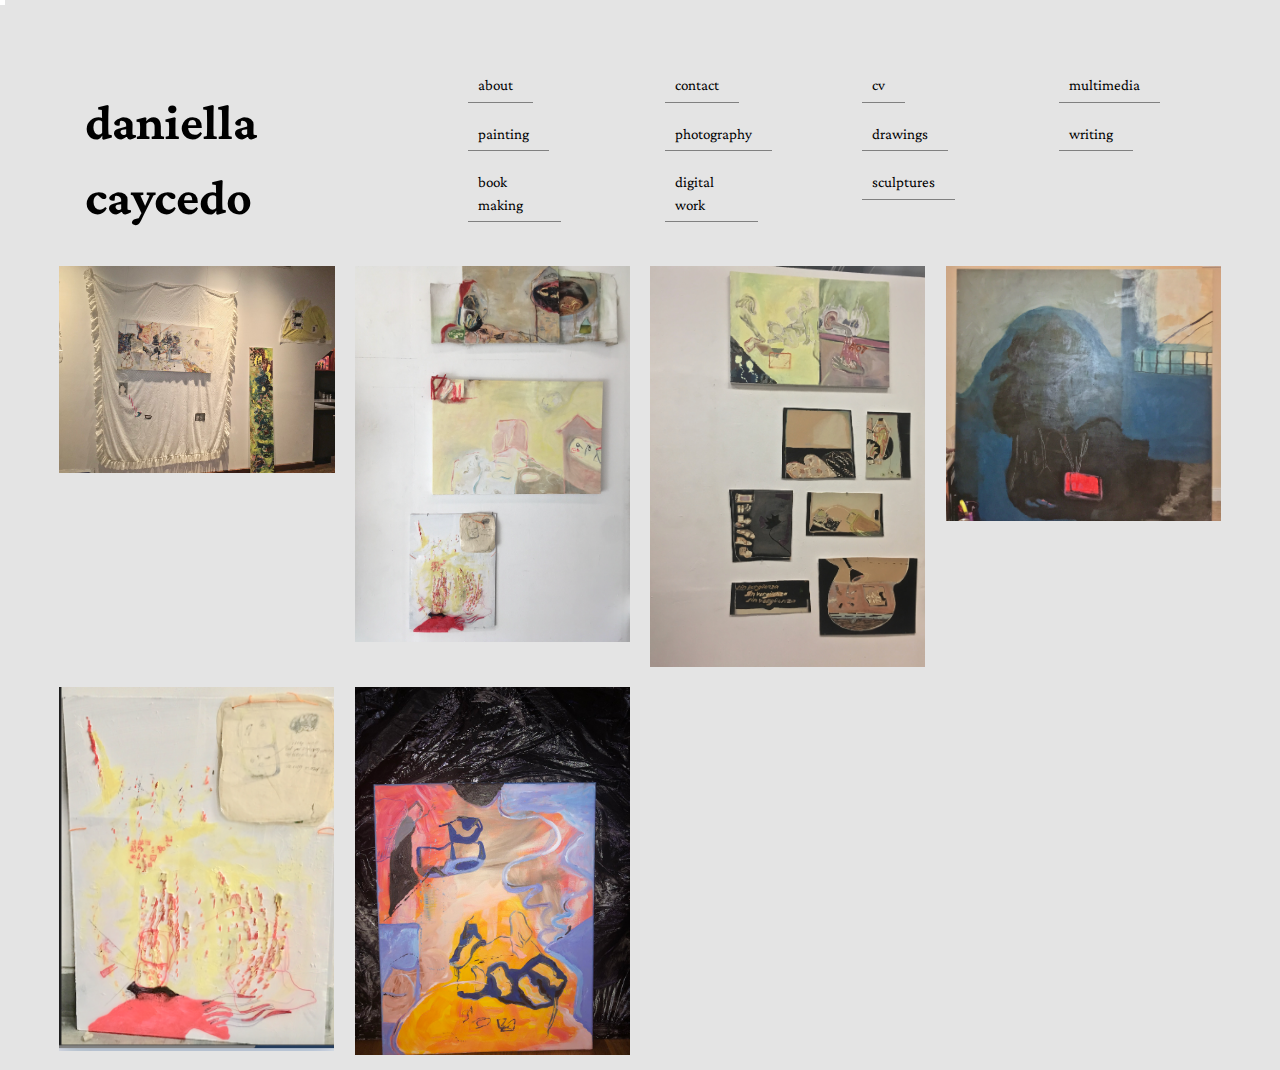
<file: painting.html>
<!doctype html>

<html lang="en">
<head>
    <!--Code by Cassidy Jean Fuller :-) -->
  <meta charset="UTF-8">

  <title>Daniella Cayedo</title>
  <meta name="description" content="Daniella Cayedo is an artist based in Richmond, Virginia">
  <meta name="viewport" content="width=device-width,initial-scale=1">
  <meta name="author" content="SitePoint">
  <link rel="stylesheet" href="https://stackpath.bootstrapcdn.com/bootstrap/4.5.2/css/bootstrap.min.css">
  <link rel="preconnect" href="https://fonts.googleapis.com">
<link rel="preconnect" href="https://fonts.gstatic.com" crossorigin>
<link href="https://fonts.googleapis.com/css2?family=Crimson+Pro:wght@300&display=swap" rel="stylesheet">
  <link rel="stylesheet" href="style.css">
 
  <script>
    src="https://code.jquery.com/jquery-3.5.1.min.js"
    integrity="sha256-9/aliU8dGd2tb6OSsuzixeV4y/faTqgFtohetphbbj0="
    crossorigin="anonymous"</script>

</head>

<body>
<div class="container-fluid p-0">
    <div class="head">
        <div class="nav">
            <div class="row">
            <div class="col-sm-12 col-md-4">
                <a class='nav-item' id="name" href="index.html">daniella <br> caycedo</a>
            </div>
            <div class="col-sm-3 col-md-2">
                <a class="nav-item" href="about.html">about</a>
                 <a class="nav-item" href="painting.html">painting</a>
                 <a class="nav-item" href="book.html">book making</a>
            </div>
            <div class="col-sm-3 col-md-2">
                <a class="nav-item" href="contact.html">contact</a>
                 <a class="nav-item" href="photography.html">photography</a>
                 <a class="nav-item" href="digital.html">digital work</a>
            </div>
            <div class="col-sm-3 col-md-2">
                <a class="nav-item" href="cv.html">cv</a>
                 <a class="nav-item" href="drawings.html">drawings</a>
                 <a class="nav-item" href="sculptures.html">sculptures</a>
            </div>
            <div class="col-sm-3 col-md-2">
                 <a class="nav-item" href="multimedia.html">multimedia</a>
                 <a class="nav-item" href="writing.html">writing</a>
                 </div>
            </div>
        </div>
    </div>

<div class="wrapper">
<div class="row">
    <div class="column">
      <img src="assets/paintings/p1.jpg"  onclick="myFunction(this);">
    </div>
    <div class="column">
      <img src="assets/paintings/p2.png" onclick="myFunction(this);">
    </div>
    <div class="column">
      <img src="assets/paintings/p3.jpeg" onclick="myFunction(this);">
    </div>
    <div class="column">
      <img src="assets/paintings/p4.jpeg" onclick="myFunction(this);">
    </div>
  </div>
  <div class="row">
    <div class="column">
      <img src="assets/paintings/p5.png" " onclick="myFunction(this);">
    </div>
    <div class="column">
      <img src="assets/paintings/p6.jpg" onclick="myFunction(this);">
    </div>
  </div>
  
  <!-- The expanding image container -->
  <div class="container">
    <!-- Close the image -->
    <span onclick="this.parentElement.style.display='none'" class="closebtn">&times;</span>
  
    <!-- Expanded image -->
    <img id="expandedImg" style="height:100vh">
  
    <!-- Image text -->
    <div id="imgtext"></div>
  </div>
  </div>
</div>

  <script>
      function myFunction(imgs) {
  // Get the expanded image
  var expandImg = document.getElementById("expandedImg");
  // Get the image text
  var imgText = document.getElementById("imgtext");
  // Use the same src in the expanded image as the image being clicked on from the grid
  expandImg.src = imgs.src;
  // Use the value of the alt attribute of the clickable image as text inside the expanded image
  imgText.innerHTML = imgs.alt;
  // Show the container element (hidden with CSS)
  expandImg.parentElement.style.display = "block";
}
  </script>

<script src="script.js"></script>
  </body>
</file>
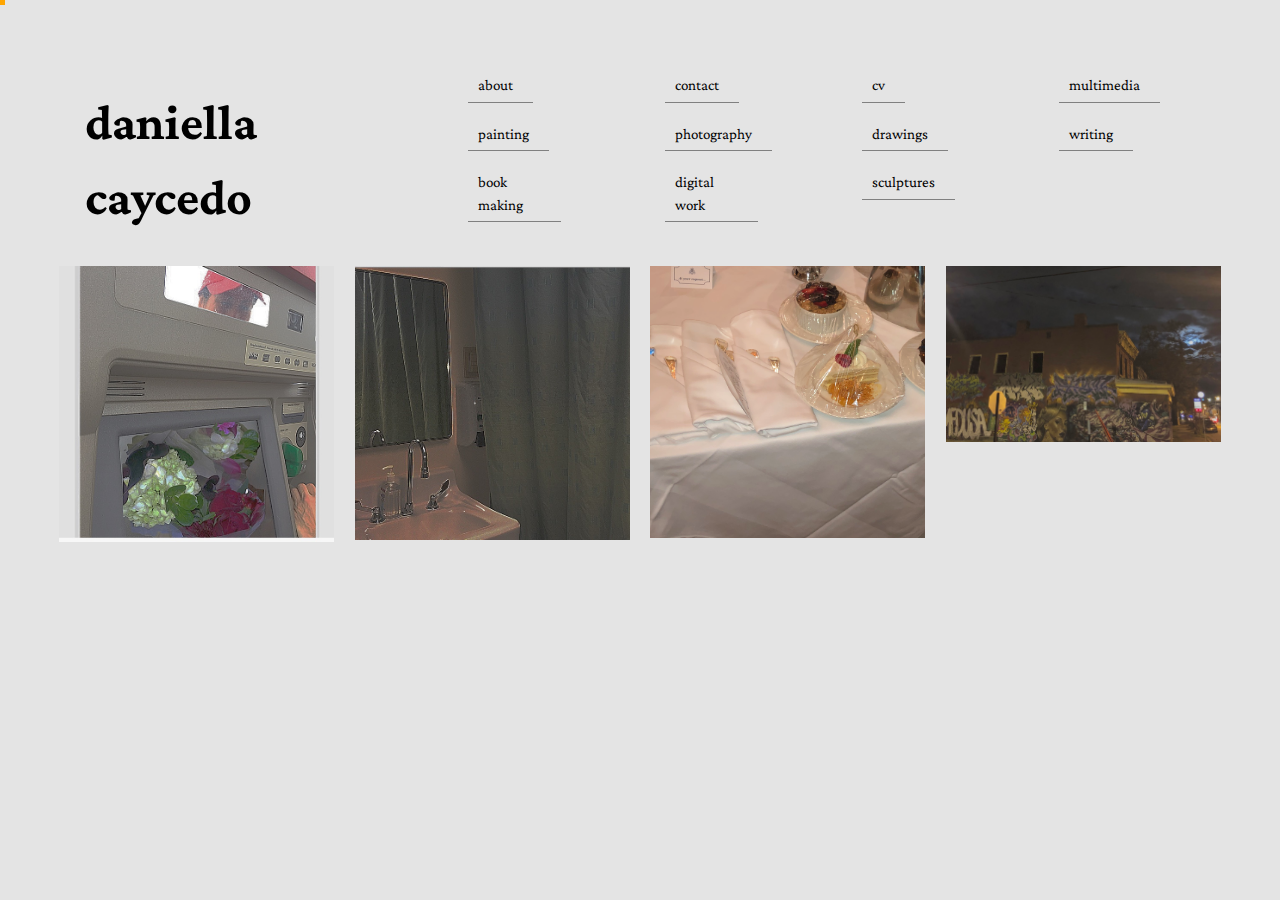
<file: photography.html>
<!doctype html>

<html lang="en">
<head>
    <!--Code by Cassidy Jean Fuller :-) -->
  <meta charset="UTF-8">

  <title>Daniella Cayedo</title>
  <meta name="description" content="Daniella Cayedo is an artist based in Richmond, Virginia">
  <meta name="viewport" content="width=device-width,initial-scale=1">
  <meta name="author" content="SitePoint">
  <link rel="stylesheet" href="https://stackpath.bootstrapcdn.com/bootstrap/4.5.2/css/bootstrap.min.css">
  <link rel="preconnect" href="https://fonts.googleapis.com">
<link rel="preconnect" href="https://fonts.gstatic.com" crossorigin>
<link href="https://fonts.googleapis.com/css2?family=Crimson+Pro:wght@300&display=swap" rel="stylesheet">
  <link rel="stylesheet" href="style.css">
 
  <script>
    src="https://code.jquery.com/jquery-3.5.1.min.js"
    integrity="sha256-9/aliU8dGd2tb6OSsuzixeV4y/faTqgFtohetphbbj0="
    crossorigin="anonymous"</script>

</head>

<body>
<div class="container-fluid p-0">
    <div class="head">
        <div class="nav">
            <div class="row">
            <div class="col-sm-12 col-md-4">
                <a class='nav-item' id="name" href="index.html">daniella <br> caycedo</a>
            </div>
            <div class="col-sm-3 col-md-2">
                <a class="nav-item" href="about.html">about</a>
                 <a class="nav-item" href="painting.html">painting</a>
                 <a class="nav-item" href="book.html">book making</a>
            </div>
            <div class="col-sm-3 col-md-2">
                <a class="nav-item" href="contact.html">contact</a>
                 <a class="nav-item" href="photography.html">photography</a>
                 <a class="nav-item" href="digital.html">digital work</a>
            </div>
            <div class="col-sm-3 col-md-2">
                <a class="nav-item" href="cv.html">cv</a>
                 <a class="nav-item" href="drawings.html">drawings</a>
                 <a class="nav-item" href="sculptures.html">sculptures</a>
            </div>
            <div class="col-sm-3 col-md-2">
                 <a class="nav-item" href="multimedia.html">multimedia</a>
                 <a class="nav-item" href="writing.html">writing</a>
                 </div>
            </div>
        </div>
    </div>


<div class="wrapper">
<div class="row">
    <div class="column">
      <img src="assets/photography/h1.jpg"  onclick="myFunction(this);">
    </div>
    <div class="column">
      <img src="assets/photography/h2.jpeg" onclick="myFunction(this);">
    </div>
    <div class="column">
      <img src="assets/photography/h3.png" onclick="myFunction(this);">
    </div>
    <div class="column">
      <img src="assets/photography/h4.jpg" onclick="myFunction(this);">
    </div>
  </div>
  
  <!-- The expanding image container -->
  <div class="container">
    <!-- Close the image -->
    <span onclick="this.parentElement.style.display='none'" class="closebtn">&times;</span>
  
    <!-- Expanded image -->
    <img id="expandedImg" style="height:100vh">
  
    <!-- Image text -->
    <div id="imgtext"></div>
  </div>
  </div>
</div>
  <script>
      function myFunction(imgs) {
  // Get the expanded image
  var expandImg = document.getElementById("expandedImg");
  // Get the image text
  var imgText = document.getElementById("imgtext");
  // Use the same src in the expanded image as the image being clicked on from the grid
  expandImg.src = imgs.src;
  // Use the value of the alt attribute of the clickable image as text inside the expanded image
  imgText.innerHTML = imgs.alt;
  // Show the container element (hidden with CSS)
  expandImg.parentElement.style.display = "block";
}
  </script>

<script src="script.js"></script>

  </body>
</file>
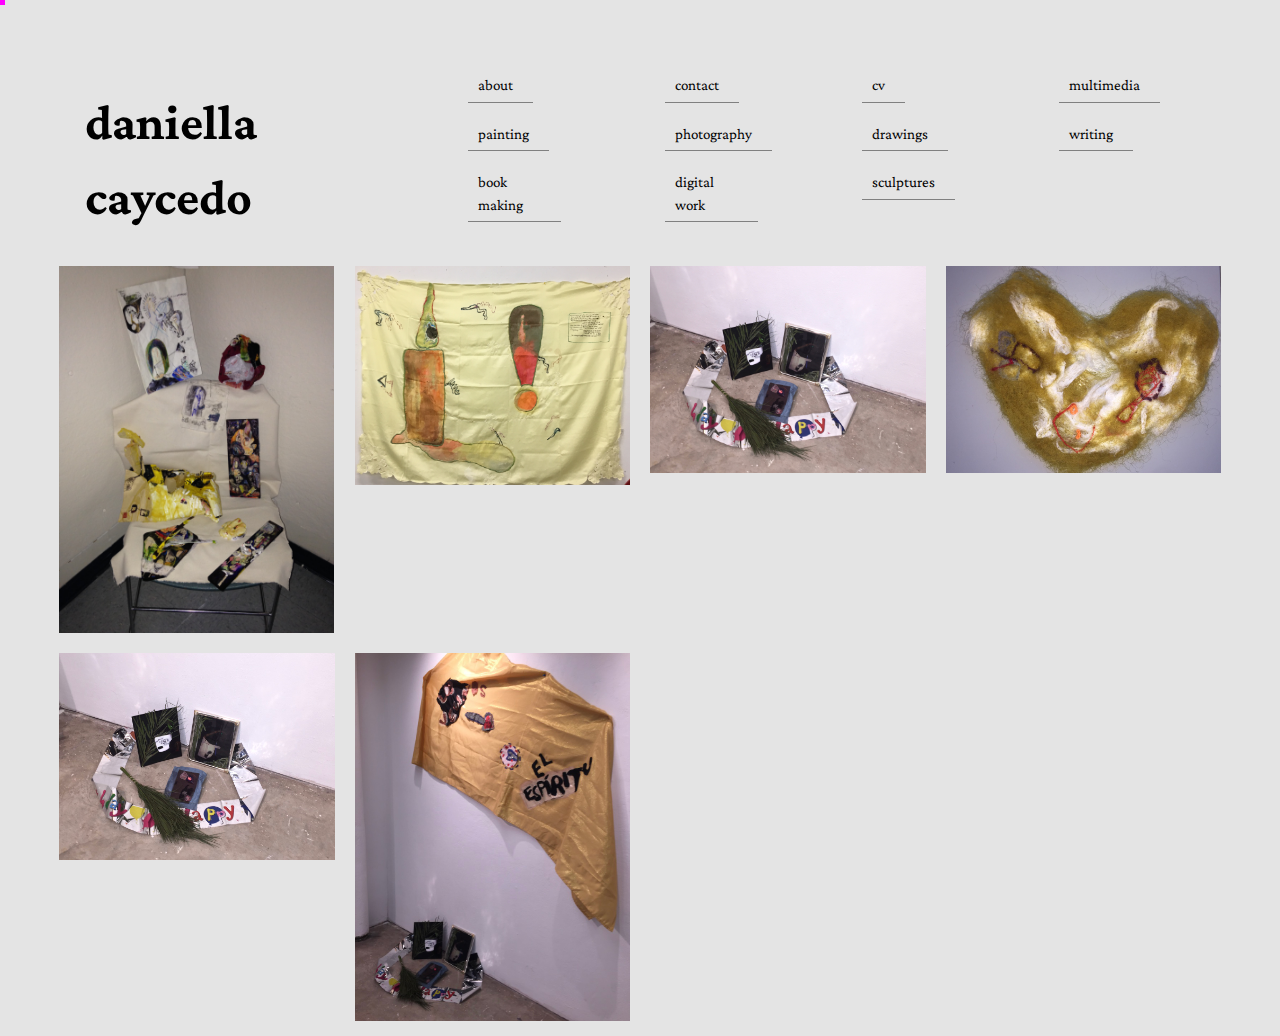
<file: sculptures.html>
<!doctype html>

<html lang="en">
<head>
    <!--Code by Cassidy Jean Fuller :-) -->
  <meta charset="UTF-8">

  <title>Daniella Cayedo</title>
  <meta name="description" content="Daniella Cayedo is an artist based in Richmond, Virginia">
  <meta name="viewport" content="width=device-width,initial-scale=1">
  <meta name="author" content="SitePoint">
  <link rel="stylesheet" href="https://stackpath.bootstrapcdn.com/bootstrap/4.5.2/css/bootstrap.min.css">
  <link rel="preconnect" href="https://fonts.googleapis.com">
<link rel="preconnect" href="https://fonts.gstatic.com" crossorigin>
<link href="https://fonts.googleapis.com/css2?family=Crimson+Pro:wght@300&display=swap" rel="stylesheet">
  <link rel="stylesheet" href="style.css">
 
  <script>
    src="https://code.jquery.com/jquery-3.5.1.min.js"
    integrity="sha256-9/aliU8dGd2tb6OSsuzixeV4y/faTqgFtohetphbbj0="
    crossorigin="anonymous"</script>

</head>

<body>
<div class="container-fluid p-0">
    <div class="head">
        <div class="nav">
            <div class="row">
            <div class="col-sm-12 col-md-4">
                <a class='nav-item' id="name" href="index.html">daniella <br> caycedo</a>
            </div>
            <div class="col-sm-3 col-md-2">
                <a class="nav-item" href="about.html">about</a>
                 <a class="nav-item" href="painting.html">painting</a>
                 <a class="nav-item" href="book.html">book making</a>
            </div>
            <div class="col-sm-3 col-md-2">
                <a class="nav-item" href="contact.html">contact</a>
                 <a class="nav-item" href="photography.html">photography</a>
                 <a class="nav-item" href="digital.html">digital work</a>
            </div>
            <div class="col-sm-3 col-md-2">
                <a class="nav-item" href="cv.html">cv</a>
                 <a class="nav-item" href="drawings.html">drawings</a>
                 <a class="nav-item" href="sculptures.html">sculptures</a>
            </div>
            <div class="col-sm-3 col-md-2">
                 <a class="nav-item" href="multimedia.html">multimedia</a>
                 <a class="nav-item" href="writing.html">writing</a>
                 </div>
            </div>
        </div>
    </div>

    <div class="wrapper">
        <div class="row">
            <div class="column">
              <img src="assets/sculptures/s1.jpg"  onclick="myFunction(this);">
            </div>
            <div class="column">
              <img src="assets/sculptures/s2.JPG" onclick="myFunction(this);">
            </div>
            <div class="column">
              <img src="assets/sculptures/s3.jpeg" onclick="myFunction(this);">
            </div>
            <div class="column">
              <img src="assets/sculptures/s4.jpg" onclick="myFunction(this);">
            </div>
          </div>
          <div class="row">
            <div class="column">
              <img src="assets/sculptures/s5.jpg"  onclick="myFunction(this);">
            </div>
            <div class="column">
              <img src="assets/sculptures/s6.jpg" onclick="myFunction(this);">
            </div>
          </div>
          
          <!-- The expanding image container -->
          <div class="container">
            <!-- Close the image -->
            <span onclick="this.parentElement.style.display='none'" class="closebtn">&times;</span>
          
            <!-- Expanded image -->
            <img id="expandedImg" style="height:100vh">
          
            <!-- Image text -->
            <div id="imgtext"></div>
          </div>
          </div>
        </div>
          <script>
              function myFunction(imgs) {
          // Get the expanded image
          var expandImg = document.getElementById("expandedImg");
          // Get the image text
          var imgText = document.getElementById("imgtext");
          // Use the same src in the expanded image as the image being clicked on from the grid
          expandImg.src = imgs.src;
          // Use the value of the alt attribute of the clickable image as text inside the expanded image
          imgText.innerHTML = imgs.alt;
          // Show the container element (hidden with CSS)
          expandImg.parentElement.style.display = "block";
        }
          </script>
        
        <script src="script.js"></script>
          </body>
</file>
<file: style.css>
body {
    background-color: #e4e4e4;
    font-family: 'Crimson Pro', serif;;
}

.head {
    margin-top: 5vw;
    margin-right: 5vw;
    margin-left: 5vw;
    

}

.nav-item {
    font-size: 15px;
    border-bottom: 1px solid grey;
    float: left;
    padding-left: 10px;
    padding-right: 20px;
    padding-bottom: 5px;
    margin-bottom: 5px;
    margin: 10px;
    margin-right: 5vw;
}

.col {
    float: left;
    width: 20%;
}

a {
    text-decoration: none;
    color: black;
    

}

.nav-item:hover {
    border-bottom:none;
}

a:hover {
    color: black;
    font-style: italic;
    text-decoration: none !important;

}

#name {
    font-size: 50px;
    font-weight: bolder;
    border-bottom: none;
    padding: 20px;
    margin: 1px;
}


#name:hover {
    font-weight: bold;
    font-style: normal;
    border: 1px solid grey;
    margin: 0px;
}

.main {
    padding-top: 10vh;
}

.wrapper {
    margin-left: 5vw;
    margin-right: 5vw;
}

/* The grid: Four equal columns that floats next to each other */
.column {
    float: left;
    width: 25%;
    padding: 10px;
  }
  
  /* Style the images inside the grid */
  .column img {
    max-width: 100%;
    opacity: 1;
    cursor: pointer;
  }
  
  .column img:hover {
    opacity: 0.8;
  }
  
  /* Clear floats after the columns */
  .row:after {
    content: "";
    display: table;
    clear: both;
  }
  
  /* The expanding image container (positioning is needed to position the close button and the text) */
  .container {
    position: fixed;
    top: 5vh;
    left: 20%;
    right: 20%;
    margin-bottom: 5vh;
    display: none;
    
  }
  .container img {
      position: sticky;
  }


  
  /* Expanding image text */
  #imgtext {
    position: absolute;
    bottom: 15px;
    left: 15px;
    color: white;
    font-size: 20px;
  }
  
  /* Closable button inside the image */
  .closebtn {
    position: relative;
    bottom: 0px;
    right: 0px;
    background-color: white;
    color: blue;
    padding: 10px;
    font-size: 50px;
    cursor: pointer;
    z-index: 100;
  }

  .vid {
    width: 80vw;
  }

  .poem {
    margin: 2vw;
  }
</file>
